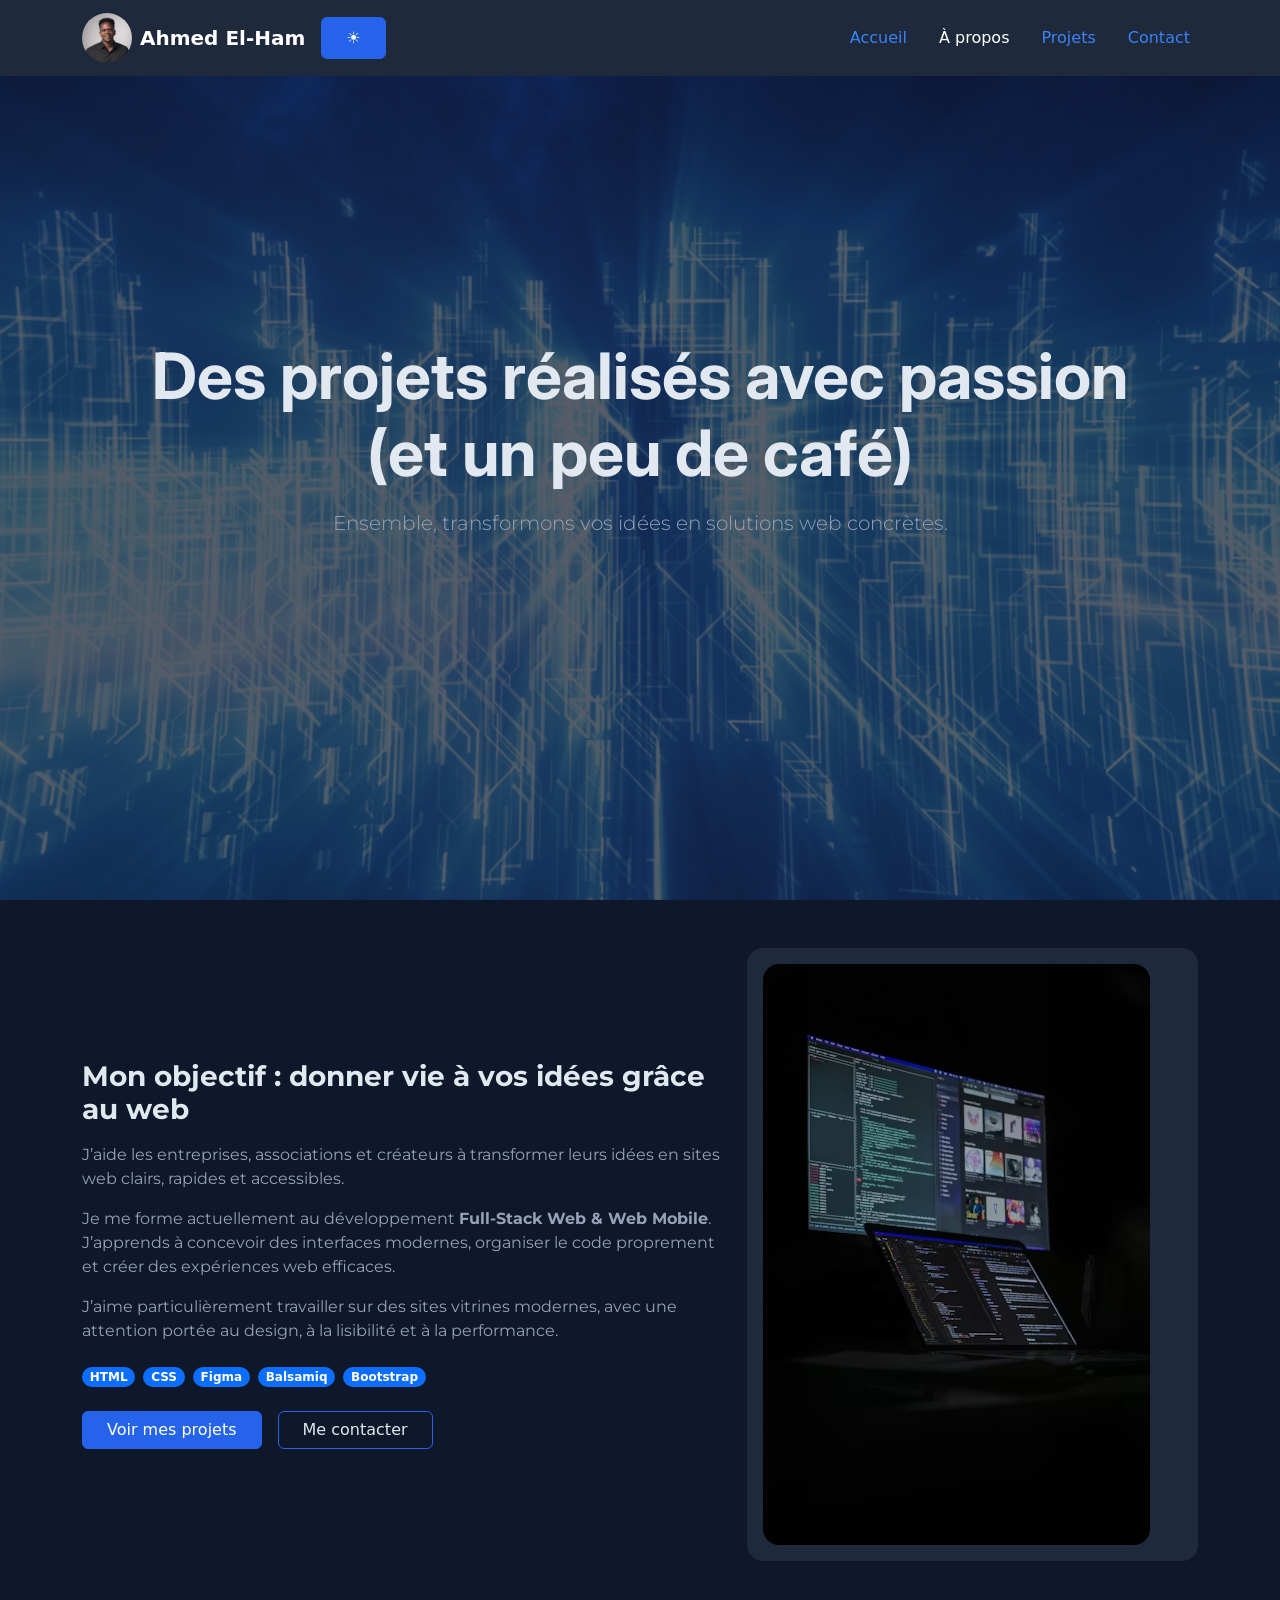
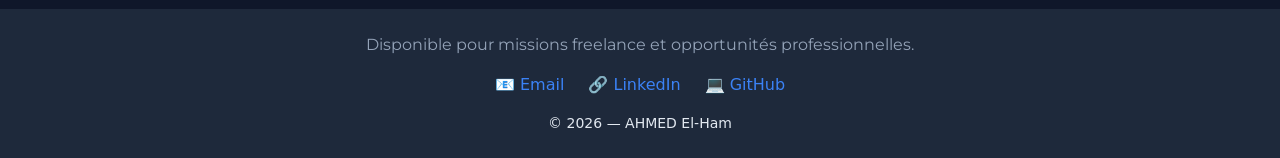
<file: about.html>
<!DOCTYPE html>
<html lang="fr">
  <head>
    <meta charset="UTF-8" />
    <meta name="viewport" content="width=device-width, initial-scale=1.0" />
    <title>À propos - Portfolio</title>
    <meta
      name="description"
      content="A propos de moi."
    />

    <!-- Bootstrap -->
    <link
      href="https://cdn.jsdelivr.net/npm/bootstrap@5.3.8/dist/css/bootstrap.min.css"
      rel="stylesheet"
      integrity="sha384-sRIl4kxILFvY47J16cr9ZwB07vP4J8+LH7qKQnuqkuIAvNWLzeN8tE5YBujZqJLB"
      crossorigin="anonymous"
    />

    <!-- Google Fonts : Montserrat + Inter -->
    <link rel="preconnect" href="https://fonts.googleapis.com" />
    <link rel="preconnect" href="https://fonts.gstatic.com" crossorigin />
    <link
      href="https://fonts.googleapis.com/css2?family=Inter:wght@400;600;700&family=Montserrat:wght@300;400;600;700&display=swap"
      rel="stylesheet"
    />

    <!-- CSS global -->
    <link rel="stylesheet" type="text/css" href="./assets/css/styles.css">

    <!-- JS scripts-->
     <script src="assets/scripts.js" defer></script>
  </head>

  <body class="bg-portfolio">
    <!-- NAVBAR -->
    <nav class="navbar navbar-expand-lg navbar-dark bg-portfolio-2 fixed-top">
      <div class="container">

        <!-- Logo -->
        <a class="navbar-brand d-flex align-items-center gap-2" href="index.html">
          <img src="assets/img/Logo.jpeg" alt="Ahmed" id="logoIMG">
          <span class="fw-bold">Ahmed El-Ham</span>
        </a>

        <!-- Bloc droite -->
        <div class="d-flex align-items-center ms-auto gap-2">

          <!-- Bouton thème -->
          <button class="btn btn-portfolio px-4 py-2" id="theme-toggle">☀️</button>

          <!-- Burger -->
          <button class="navbar-toggler" type="button" data-bs-toggle="collapse" data-bs-target="#mainNav">
            <span class="navbar-toggler-icon"></span>
          </button>

        </div>

        <!-- Menu -->
        <div class="collapse navbar-collapse" id="mainNav">
          <ul class="navbar-nav ms-auto gap-lg-3">
            <li class="nav-item">
              <a class="nav-link" href="index.html" >Accueil</a>
            </li>
            <li class="nav-item">
              <a class="nav-link active" href="about.html" >À propos</a>
            </li>
            <li class="nav-item">
              <a class="nav-link" href="projects.html" >Projets</a>
            </li>
            <li class="nav-item">
              <a class="nav-link" href="contact.html" >Contact</a>
            </li>
          </ul>
        </div>
    </nav>


    <!-- HERO -->
    <header class="hero">
      <div class="container text-center py-5">
        <h1 class="display-3 fw-bold mb-3">
          Des projets réalisés avec passion <span class="d-inline-block">(et un peu de café)</span>
        </h1>

        <p class="lead mb-4">
          Ensemble, transformons vos idées en solutions web concrètes.
        </p>
      </div>
    </header>

    <!-- CONTENU -->
    <main class="bg-portfolio">
      <section class="container py-5">
        <div class="row align-items-center g-4">
          <!-- Texte -->
          <div class="col-12 col-lg-7">
            <h2 class="h3 fw-bold mb-3">Mon objectif : donner vie à vos idées grâce au web</h2>

            <p >
              J’aide les entreprises, associations et créateurs à transformer leurs idées en
              sites web clairs, rapides et accessibles.
            </p>

            <p >
              Je me forme actuellement au développement <strong>Full-Stack Web & Web Mobile</strong>.
              J’apprends à concevoir des interfaces modernes, organiser le code proprement
              et créer des expériences web efficaces.
            </p>

            <p class="mb-4">
              J’aime particulièrement travailler sur des sites vitrines modernes, avec une attention portée
              au design, à la lisibilité et à la performance.
            </p>

            <!-- Petites “badges” compétences (optionnel) -->
            <div class="d-flex flex-wrap gap-2 mb-4">
              <span class="badge rounded-pill text-bg-primary">HTML</span>
              <span class="badge rounded-pill text-bg-primary">CSS</span>
              <span class="badge rounded-pill text-bg-primary">Figma</span>
              <span class="badge rounded-pill text-bg-primary">Balsamiq</span>
              <span class="badge rounded-pill text-bg-primary">Bootstrap</span>
            </div>

            <div class="d-flex gap-3 flex-wrap">
              <a class="btn btn-portfolio px-4" href="projects.html">Voir mes projets</a>
              <a class="btn btn-outline-portfolio px-4" href="contact.html">Me contacter</a>
            </div>
          </div>

          <!-- Image -->
          <div class="col-12 col-lg-5">
            <div class="bg-portfolio-2 rounded-4 p-3">
              <img
                src="./assets/img/about-dev.avif"
                class="img-fluid rounded-4"
                alt="Espace de travail développeur"
              />
          
        </div>
      </section>
    </main>

    <!-- FOOTER -->
    <footer class="bg-portfolio-2 py-4">
      <div class="container text-center">
        <p class="mb-3">
          Disponible pour missions freelance et opportunités professionnelles.
        </p>

        <div class="d-flex justify-content-center gap-4 flex-wrap">
          <a class="footer-link" href="mailto:elham.ahmed.sidi@gmail.com">📧 Email</a>
          <a class="footer-link" href="https://www.linkedin.com/" target="_blank" rel="noopener noreferrer">🔗 LinkedIn</a>
          <a class="footer-link" href="https://github.com/Newgate976" target="_blank" rel="noopener noreferrer">💻 GitHub</a>
        </div>

        <small class="d-block mt-3">© 2026 — AHMED El-Ham</small>
      </div>
    </footer>

    <!-- Bootstrap JS -->
    <script
      src="https://cdn.jsdelivr.net/npm/bootstrap@5.3.8/dist/js/bootstrap.bundle.min.js"
      integrity="sha384-FKyoEForCGlyvwx9Hj09JcYn3nv7wiPVlz7YYwJrWVcXK/BmnVDxM+D2scQbITxI"
      crossorigin="anonymous"
    ></script>
  </body>
</html>
</file>
<file: assets/css/styles.css>
* {
    transition: 
        background-color 0.5s  ease-out,
         ease-out 0.5s  ease-out,
        border-color 0.5s  ease-out;
}


:root {
    --bg: #0f172a;       /* background */
    --bg-2: #1e293b;     /* sections / navbar */
    --primary: #2563EB;  /* bleu boutons */
    --text: #e2e8f0;     /* texte clair */
    --muted: #94a3b8;    /* texte secondaire */
    --link_color:#3B82F6; /* couleurs des liens */
    --btn_txt_color:#fff; /* couleurs textes boutton*/
    --family:Montserrat;   /* famille principale */
    --family: "Montserrat", system-ui, -apple-system, "Segoe UI", Roboto, Arial, sans-serif;
    --family-title: "Inter", system-ui, -apple-system, "Segoe UI", Roboto, Arial, sans-serif;
    --hero-overlay: rgba(15, 23, 42, 0.7);
    }

body {
    background: var(--bg);
    color: var(--text);
}



/* Navbar */

.nav-link {
    color: var(--link_color);
    text-decoration: none;
    }
.nav-link:hover {
    color: var(--text);
    text-decoration: underline;
    }

#logoIMG {
  width: 50px;
  height: 50px;
  object-fit: cover;
  border-radius: 50%;
}

/* Hero background */
.hero {
    position: relative;
    min-height: 100dvh;
    padding: 100px 40px;
    display: flex;
    align-items: center;
    justify-content: center;
    background:
        linear-gradient(var(--hero-overlay), var(--hero-overlay)),
        url("../img/hero-bg2.jpg") no-repeat center center;
    background-size: cover;
}


.bg-portfolio {
background: var(--bg);
}

.bg-portfolio-2 {
background: var(--bg-2);
}



/* Footer */
.footer-link {
    color: var(--link_color);
    text-decoration: none;
    }
.footer-link:hover {
    color: var(--text);
    text-decoration: underline;
    }



/* Boutons */
.btn-portfolio {
background: var(--primary);
border-color: var(--primary);
color: var(--btn_txt_color);
}
.btn-portfolio:hover {
    background: red;
    filter:brightness(0.6);
    color: var(--btn_txt_color);
}


.btn-outline-portfolio {
    border-color: var(--primary);
    color: var(--text);
}
.btn-outline-portfolio:hover {
    background: var(--primary);
    color: var(--btn_txt_color);
}



/* Textes */
h1{
    font-family: var(--family-title);
}

h1,
h2{
    color: var(--text);
}

h2,
p
{
    color: var(--muted);
    font-family: var(--family);
}

/* LightMode*/
.light{
    --bg : #ffffff;
    --bg-2 : #78acff;
    --primary: #d8d8da;
    --text : #000;
    --muted : #000000;
    --link_color:#dae6fa;
    --btn_txt_color:#000;
    --hero-overlay: rgba(114, 138, 196, 0.7);
}


/* media queries */
@media (max-width: 768px) {
    .hero{
        min-height: 80vh;
        height: auto;
        padding: 80px 20px;
    }
    #logoIMG {
    width: 35px;
    height: 35px;
  }
}
</file>
